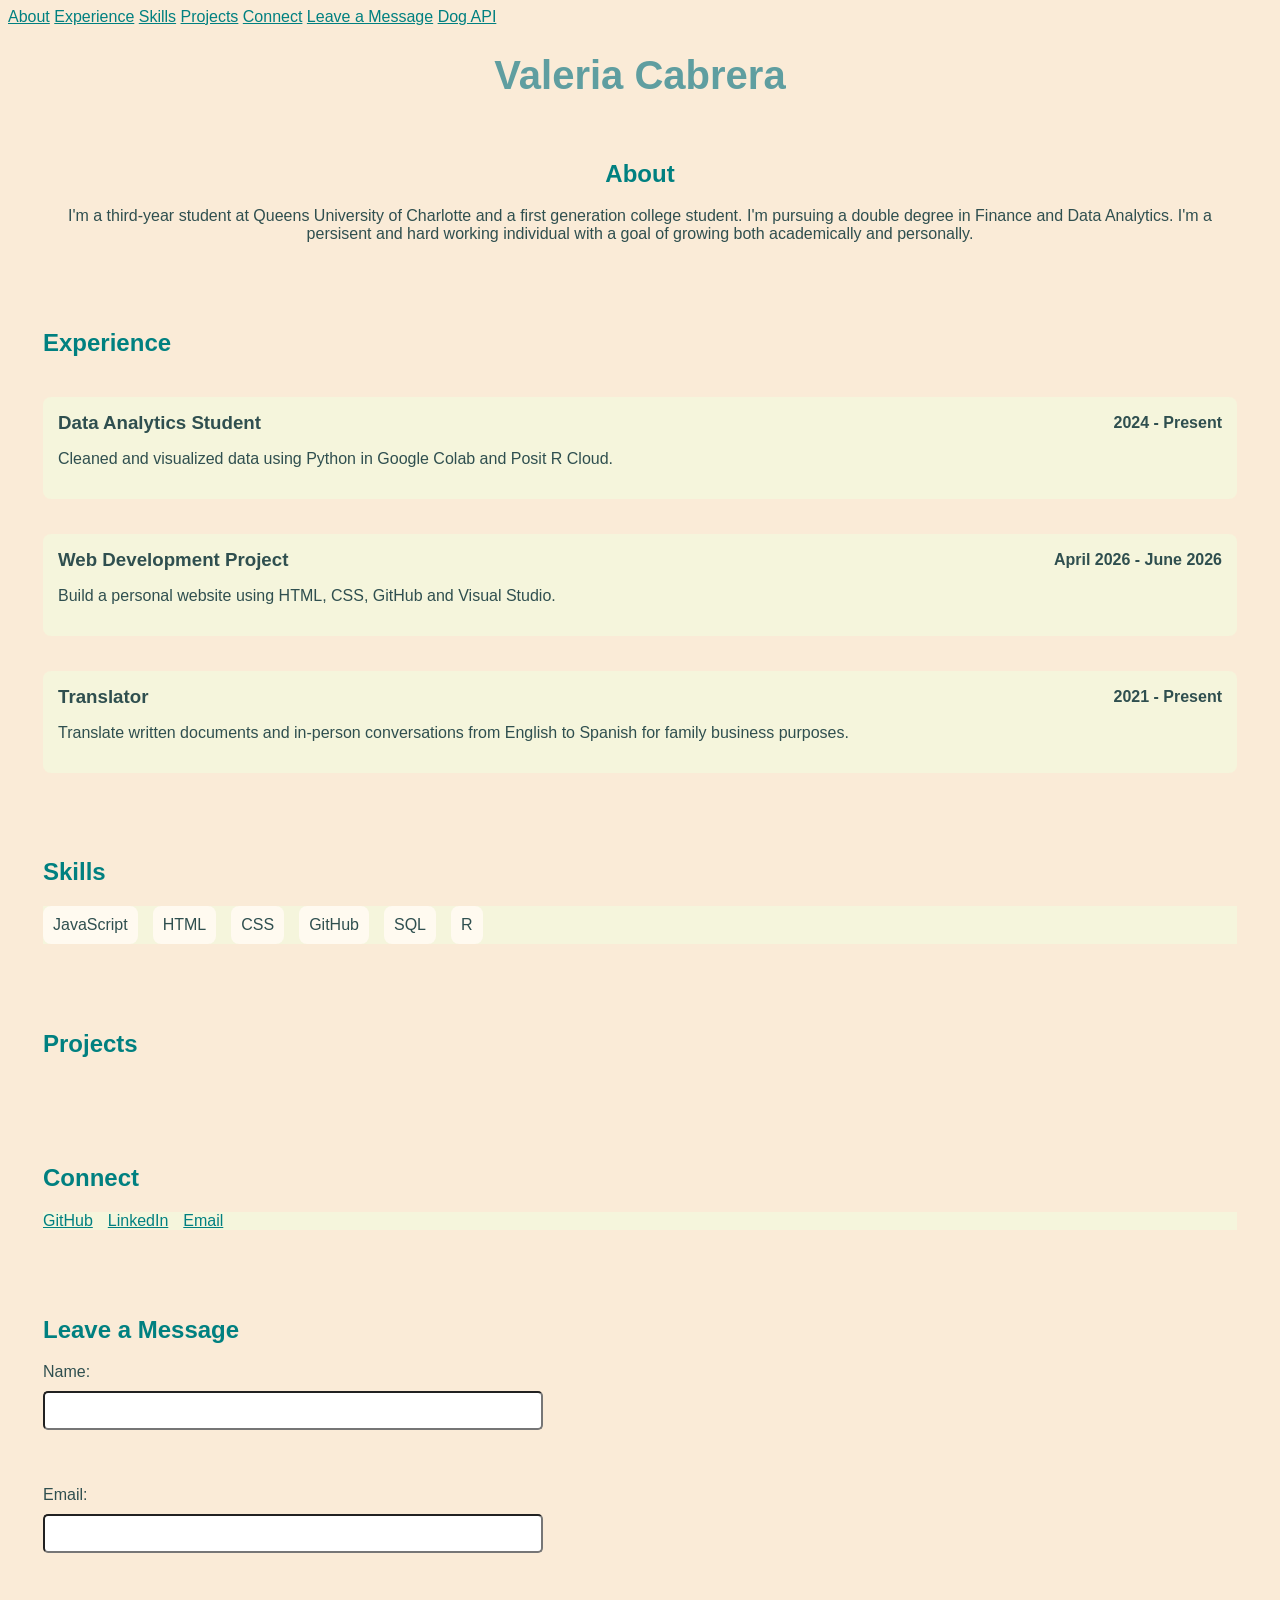
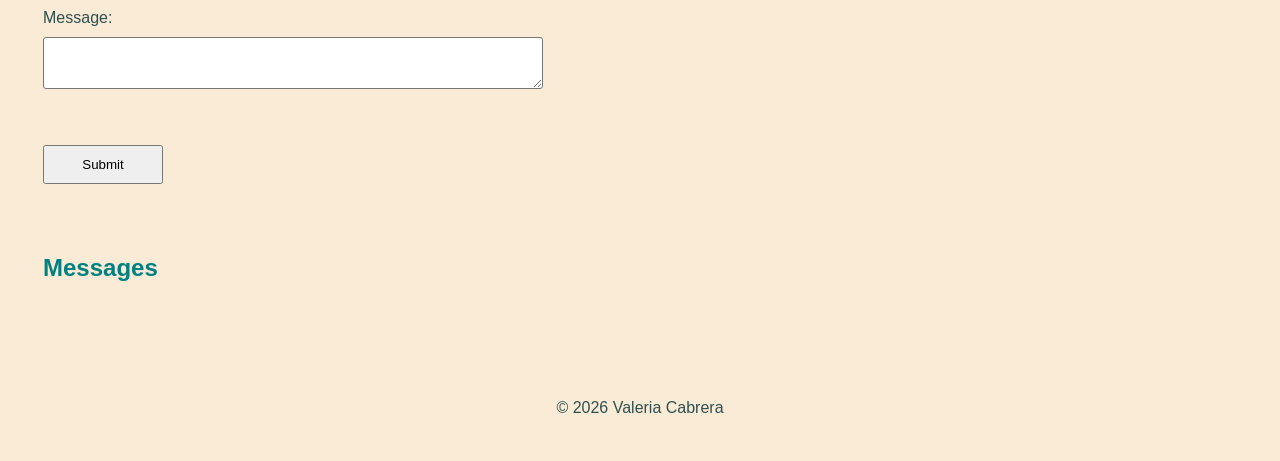
<file: index.html>
<!DOCTYPE html>
<html lang="en">
<head>
    <link rel="stylesheet" href="css/index.css">
    <title>Valeria Cabrera's Portfolio</title>
    <meta charset="UTF-8">
    <meta name="description" content="My personal webpage">
    <meta name="viewport" content="width=device-width,initial-scale=1.0">
</head>

<body>
    <header> 
    <nav>
        <a href="#about">About</a>
        <a href="#experience">Experience</a>
        <a href="#skills">Skills</a>
        <a href="#projects">Projects</a>
        <a href="#connect">Connect</a>
        <a href="#leave-message">Leave a Message</a>
        <a href="openapi.html">Dog API</a>
    </nav>
    </header>

    <h1>Valeria Cabrera </h1>

    <section id="about"> 
        <h2>About</h2>
        <p> 
            I'm a third-year student at Queens University of Charlotte and a first generation college student. I'm pursuing a double degree in Finance and Data Analytics. I'm a persisent and hard working individual with a goal of growing both academically and personally.
        </p>
    </section> 

    <section id="experience">  
        <h2>Experience</h2>
        <div class="job">
            <div class="job-header">
                <h3>Data Analytics Student</h3>
                <span>2024 - Present</span>
            </div>
            <p>
                Cleaned and visualized data using Python in Google Colab and Posit R Cloud.  
            </p>
        </div>
        <div class="job">
            <div class="job-header">
                <h3>Web Development Project</h3>
                <span>April 2026 - June 2026</span>
            </div>
            <p>
                Build a personal website using HTML, CSS, GitHub and Visual Studio.
            </p>
        </div>
        <div class="job">
            <div class="job-header">
                <h3>Translator</h3>
                <span>2021 - Present </span>
            </div>
            <p>
                Translate written documents and in-person conversations from English to Spanish for family business purposes.
            </p>
        </div>
    </section>

    <section id="skills">
        <h2>Skills</h2>
        <ul></ul>
    </section>

    <section id="projects">
        <h2>Projects</h2>
        <ul></ul>
    </section>
 
    <section id="connect"> 
        <h2>Connect</h2>
        <ul>
            <li><a href="https://github.com/valeCab">GitHub</a></li>
            <li><a href="https://www.linkedin.com/in/valeria-cabrera-pacheco-833a4532a/">LinkedIn</a></li>
            <li><a href="mailto:valeria.cabrerapacheco18@gmail.com">Email</a></li>
        </ul>
    </section>

    <section id="leave-message">
        <h2>Leave a Message</h2>

        <form name="leave_message">

            <label for="usersName">Name:</label>
            <input type="text" name="usersName" required>

            <br><br>

            <label for="usersEmail">Email:</label>
            <input type="email" name="usersEmail" required>

            <br><br>

            <label for="usersMessage">Message:</label>
            <textarea name="usersMessage" required></textarea>

            <br><br>

            <button type="submit">Submit</button>
        </form>
    </section>

    <section id="messages">
        <h2>Messages</h2>
        <ul></ul>
    </section>

<script src="js/index.js"></script>
</body>
</html>
</file>
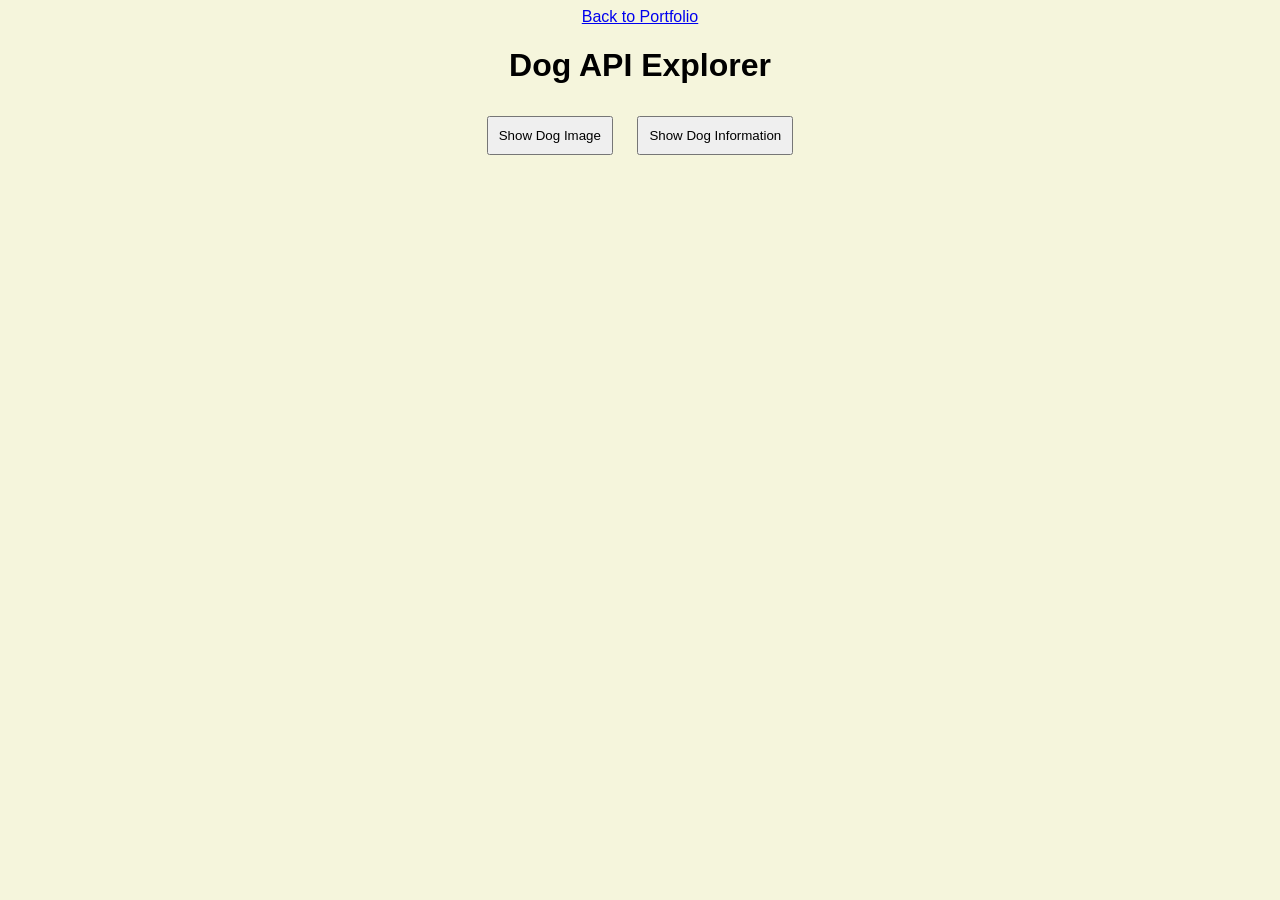
<file: openapi.html>
<!DOCTYPE html>
<html>
    <head>
        <title>Dog API</title>
        <link rel="stylesheet" href="css/openapi.css">
    </head>
    <body>
        <nav>
            <a href="index.html">Back to Portfolio</a>
        </nav>
        <h1>Dog API Explorer</h1>

        <button id="dogImageBtn">
            Show Dog Image
        </button>

        <button id="dogBtn">
            Show Dog Information
        </button>

        <div id="output"></div>
        <script src="js/openapi.js"></script>
    </body>
</html>
</file>
<file: css/index.css>
body {
    background-color: antiquewhite;
    color: darkslategray;
    font-family: Tahoma, sans-serif;
}

h1{
    color: cadetblue;
    text-align: center;
    font-size: 40px;
}

h2{
    color: teal;
}

section{
    margin: 20px;
    padding: 15px;
}

ul{
    background-color: beige;
    padding: 15px;
}

a{
    color: teal;
}

#about {
    text-align: center;
}

#experience {
    display: flex;
    flex-direction: column;
    gap: 20px;
}
.job {
    background-color: beige;
    padding: 15px;
    margin-bottom: 15px;
    border-radius: 8px;
}
.job-header{
    display: flex;
    justify-content: space-between;
    align-items: center;
}
.job h3 {
    margin: 0;
}
.job span {
    font-weight: bold;
}

#connect ul{
    display: flex;
    gap: 15px;
    list-style: none;
    padding: 0;
}

#skills ul {
    display: flex;
    gap: 15px;
    list-style: none;
    padding: 0;
    flex-wrap: wrap;
}

#skills li {
    background-color: floralwhite;
    padding: 10px;
    border-radius: 8px;
}

footer {
    text-align: center;
    padding: 20px;
    margin-top: 30px;
}

form {
    display: flex;
    flex-direction: column;
    gap: 10px;
    max-width: 500px;
}

input {
    padding: 10px;
    border-radius: 5px;
}

textarea {
    padding: 10px;
    border-radius: 3px;
}

button {
    width: 120px;
    padding: 10px;
}

#projects ul {
    display: flex;
    flex-wrap: wrap;
    gap: 15px;
    list-style: none;
    padding: 0;
}

#projects li {
    background-color:floralwhite;
    padding: 10px;
    border-radius: 8px;
}

#messages ul {
    display: flex;
    flex-direction: column;
    gap: 10px;
    list-style: none;
    padding: 0;
}

#messages li {
    background-color: floralwhite;
    padding: 10px;
    border-radius: 8px;
}
</file>
<file: css/openapi.css>
body {
    font-family: Arial, Helvetica, sans-serif;
    text-align: center;
    background-color: beige;
}

button {
    padding: 10px;
    margin: 10px;
}

img {
    border-radius: 10px;
    margin-top: 20px;
}
</file>
